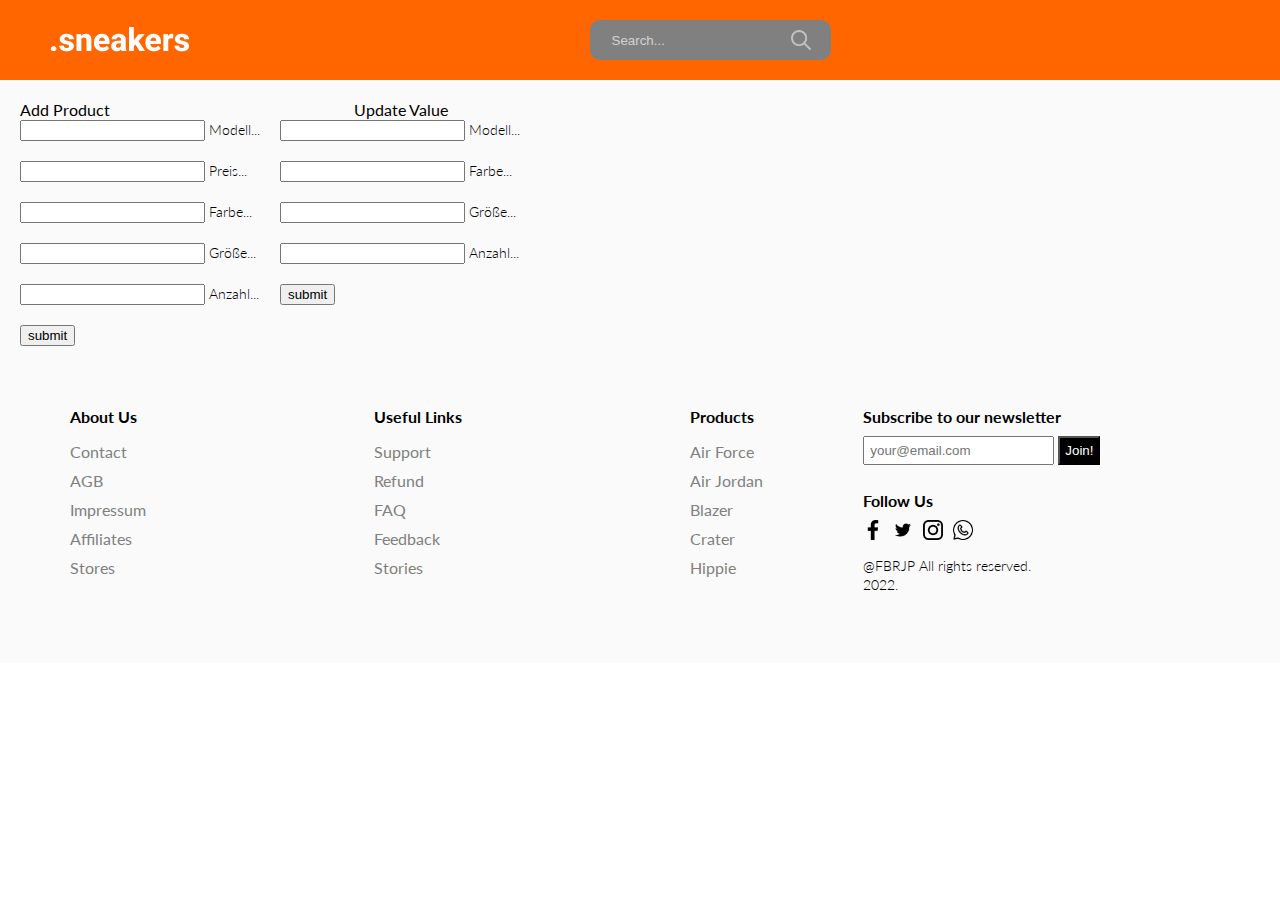
<file: addArtikel.html>
<!DOCTYPE html>
<html>
<head>
    <meta charset="UTF-8">
    <meta http-equiv="X-UA-Compatible" content="IE=edge">
    <meta name="viewport" content="width=device-width, initial-scale=1.0">
    <link
        href="https://fonts.googleapis.com/css2?family=Lato:ital,wght@0,100;0,300;0,400;0,700;0,900;1,100;1,300;1,400;1,700;1,900&display=swap"
        rel="stylesheet">
    <link rel="stylesheet" href="style.css">
    <!-- Material Design Lite -->
    <script src="https://code.getmdl.io/1.3.0/material.min.js"></script>
    <link rel="stylesheet" href="https://code.getmdl.io/1.3.0/material.indigo-pink.min.css">
    <!-- Material Design icon font -->
    <link rel="stylesheet" href="https://fonts.googleapis.com/icon?family=Material+Icons">

    <title>Webshop</title>
</head>
<body>
<nav id="nav" class ="navAdd">
<div class="navTop">
    <div class="navItem">
        <a href="index.html">
            <a href="index.html"> <img alt="" src="./img/sneakers.png"> </a>
         </a>
    </div>
    <div class="navItem">
        <div class="search">
            <input type="text" placeholder="Search..." class="searchInput">
            <img src="./img/search.png" width="20" height="20" alt="" class="searchIcon">
        </div>
    </div>
    <div class="navItem">
    </div>
</div>
</nav>

<div class="formBody">
    <div class="ueschrift">
        <span>Add Product</span>
        <span>Update Value</span>
    </div>
    <div style="display:flex">
        <form action="insertDB.php" method="post"  style="justify-content:space-between">
            <div class="mdl-textfield mdl-js-textfield">
                <input class="mdl-textfield__input" type="text" id="fname" name="fname">
                <label class="mdl-textfield__label" for="fname" >Modell...</label>
            </div><br>
            <div class="mdl-textfield mdl-js-textfield">
                <input class="mdl-textfield__input" type="text" id="fpreis" name="fpreis">
                <label class="mdl-textfield__label" for="fpreis">Preis...</label>
            </div><br>
            <div class="mdl-textfield mdl-js-textfield">
                <input class="mdl-textfield__input" type="text" id="ffarbe" name="ffarbe">
                <label class="mdl-textfield__label" for="ffarbe">Farbe...</label>
            </div><br>
            <div class="mdl-textfield mdl-js-textfield">
                <input class="mdl-textfield__input" type="text" id="fgroeße" name="fgroeße">
                <label class="mdl-textfield__label" for="fgroeße">Größe...</label>
            </div><br>
            <div class="mdl-textfield mdl-js-textfield">
                <input class="mdl-textfield__input" type="text" id="fanzahl" name="fanzahl">
                <label class="mdl-textfield__label" for="fanzahl">Anzahl...</label>
            </div><br>
            <div>
                <input type="submit" name="submit" value="submit">
            </div>
        </form>

    <div style="padding: 0px 20px">
        <form action="updateDB.php" method="post" >
            <div class="mdl-textfield mdl-js-textfield">
                <input class="mdl-textfield__input" type="text" id="fname" name="fname">
                <label class="mdl-textfield__label" for="fname" >Modell...</label>
            </div><br>
            <div class="mdl-textfield mdl-js-textfield">
                <input class="mdl-textfield__input" type="text" id="ffarbe" name="ffarbe">
                <label class="mdl-textfield__label" for="ffarbe">Farbe...</label>
            </div><br>
            <div class="mdl-textfield mdl-js-textfield">
                <input class="mdl-textfield__input" type="text" id="fgroeße" name="fgroeße">
                <label class="mdl-textfield__label" for="fgroeße">Größe...</label>
            </div><br>
            <div class="mdl-textfield mdl-js-textfield">
                <input class="mdl-textfield__input" type="text" id="fanzahl" name="fanzahl">
                <label class="mdl-textfield__label" for="fanzahl">Anzahl...</label>
            </div><br>
            <div>
                <input type="submit" name="submit" value="submit">
            </div>
        </form>
    </div>
</div>


<footer>
    <div class="footerLeft">
        <div class="footerMenu">
            <h1 class="fMenuTitle">About Us</h1>
            <ul class="fList">
                <li onclick="location.href='Kontakt.html';"class="fListItem">Contact</li>
                <li onclick="location.href='AGB.html';"class="fListItem">AGB</li>
                <li onclick="location.href='Impressum.html';"class="fListItem">Impressum</li>
                <li class="fListItem">Affiliates</li>
                <li class="fListItem">Stores</li>
            </ul>
        </div>
        <div class="footerMenu">
            <h1 class="fMenuTitle">Useful Links</h1>
            <ul class="fList">
                <li class="fListItem">Support</li>
                <li class="fListItem">Refund</li>
                <li class="fListItem">FAQ</li>
                <li class="fListItem">Feedback</li>
                <li class="fListItem">Stories</li>
            </ul>
        </div>
        <div class="footerMenu">
            <h1 class="fMenuTitle">Products</h1>
            <ul class="fList">
                <li class="fListItem">Air Force</li>
                <li class="fListItem">Air Jordan</li>
                <li class="fListItem">Blazer</li>
                <li class="fListItem">Crater</li>
                <li class="fListItem">Hippie</li>
            </ul>
        </div>
    </div>
    <div class="footerRight">
        <div class="footerRightMenu">
            <h1 class="fMenuTitle">Subscribe to our newsletter</h1>
            <div class="fMail">
                <input type="text" placeholder="your@email.com" class="fInput">
                <button class="fButton">Join!</button>
            </div>
        </div>
        <div class="footerRightMenu">
            <h1 class="fMenuTitle">Follow Us</h1>
            <div class="fIcons">
                <img src="./img/facebook.png" alt="" class="fIcon">
                <img src="./img/twitter.png" alt="" class="fIcon">
                <img src="./img/instagram.png" alt="" class="fIcon">
                <img src="./img/whatsapp.png" alt="" class="fIcon">
            </div>
        </div>
        <div class="footerRightMenu">
            <span class="copyright">@FBRJP All rights reserved. 2022.</span>
        </div>
    </div>
</footer>
<script src="./app.js"></script>

</body>

</html>
</file>
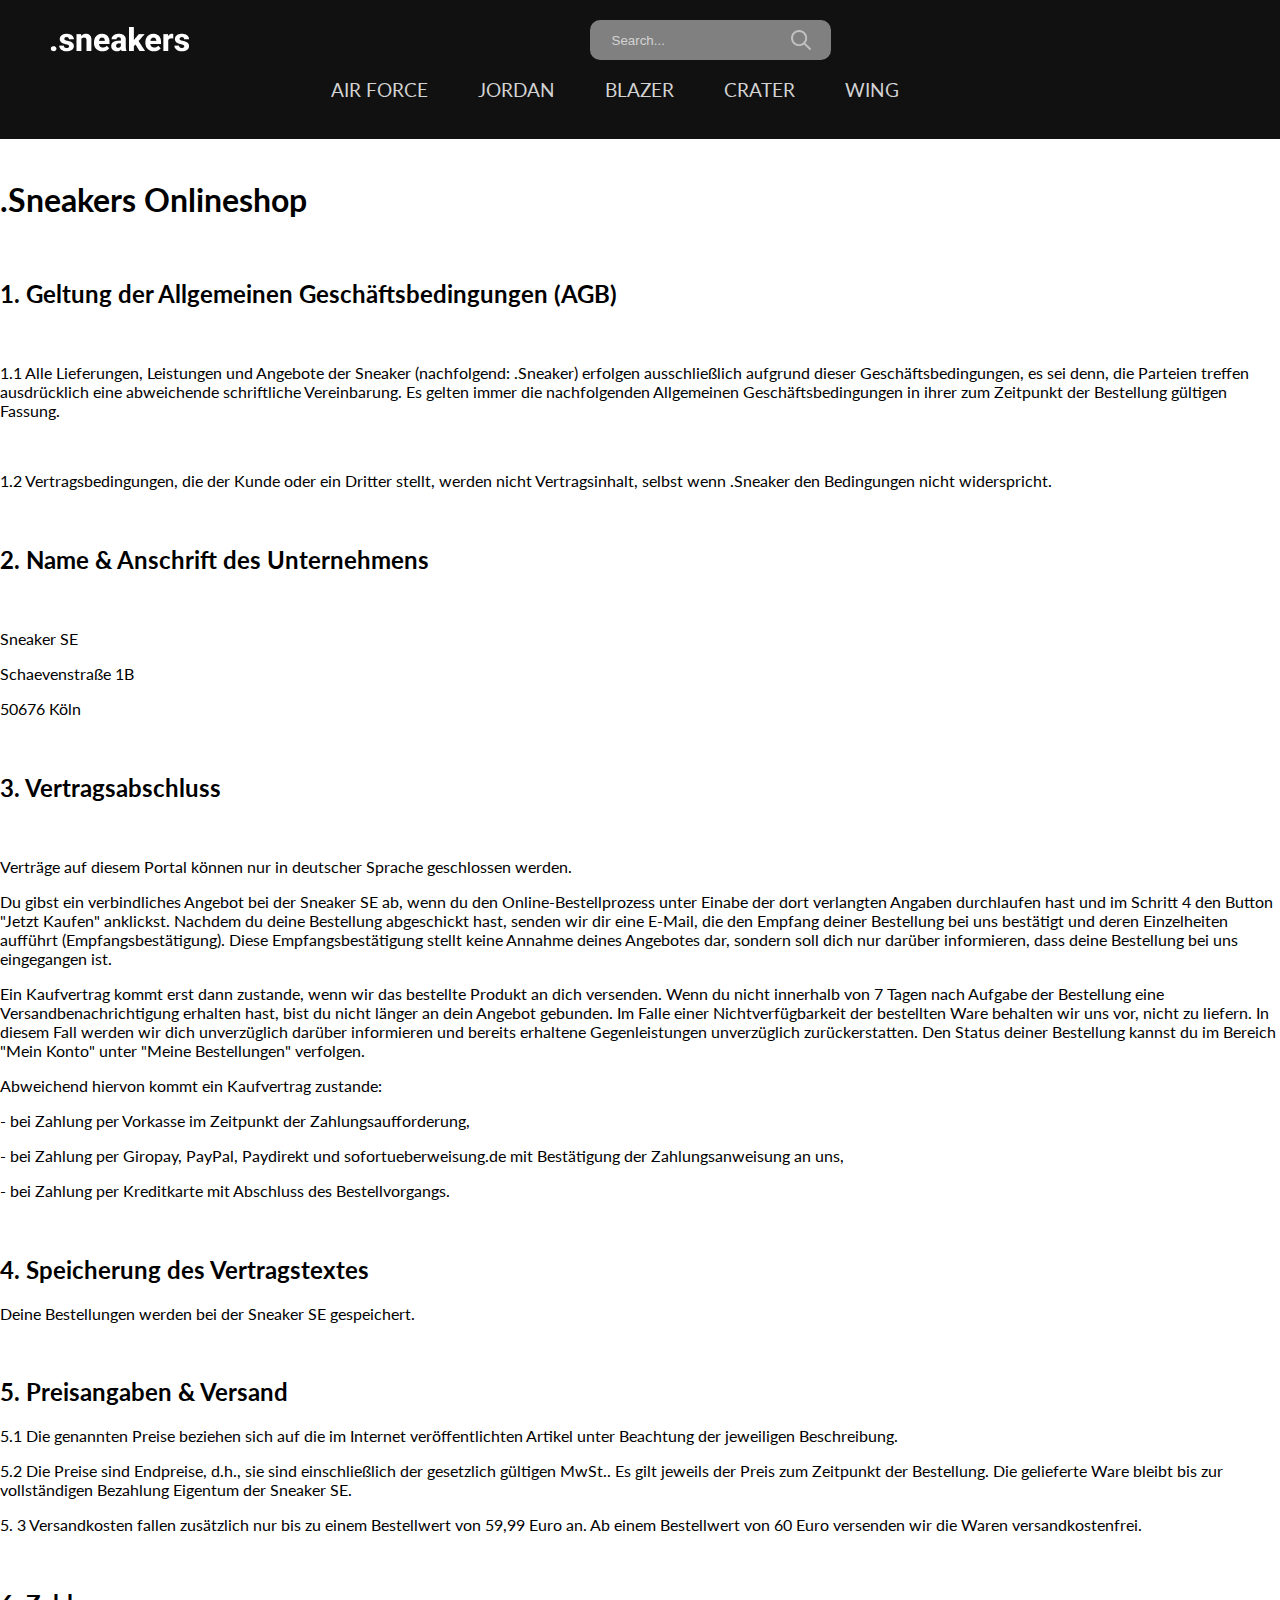
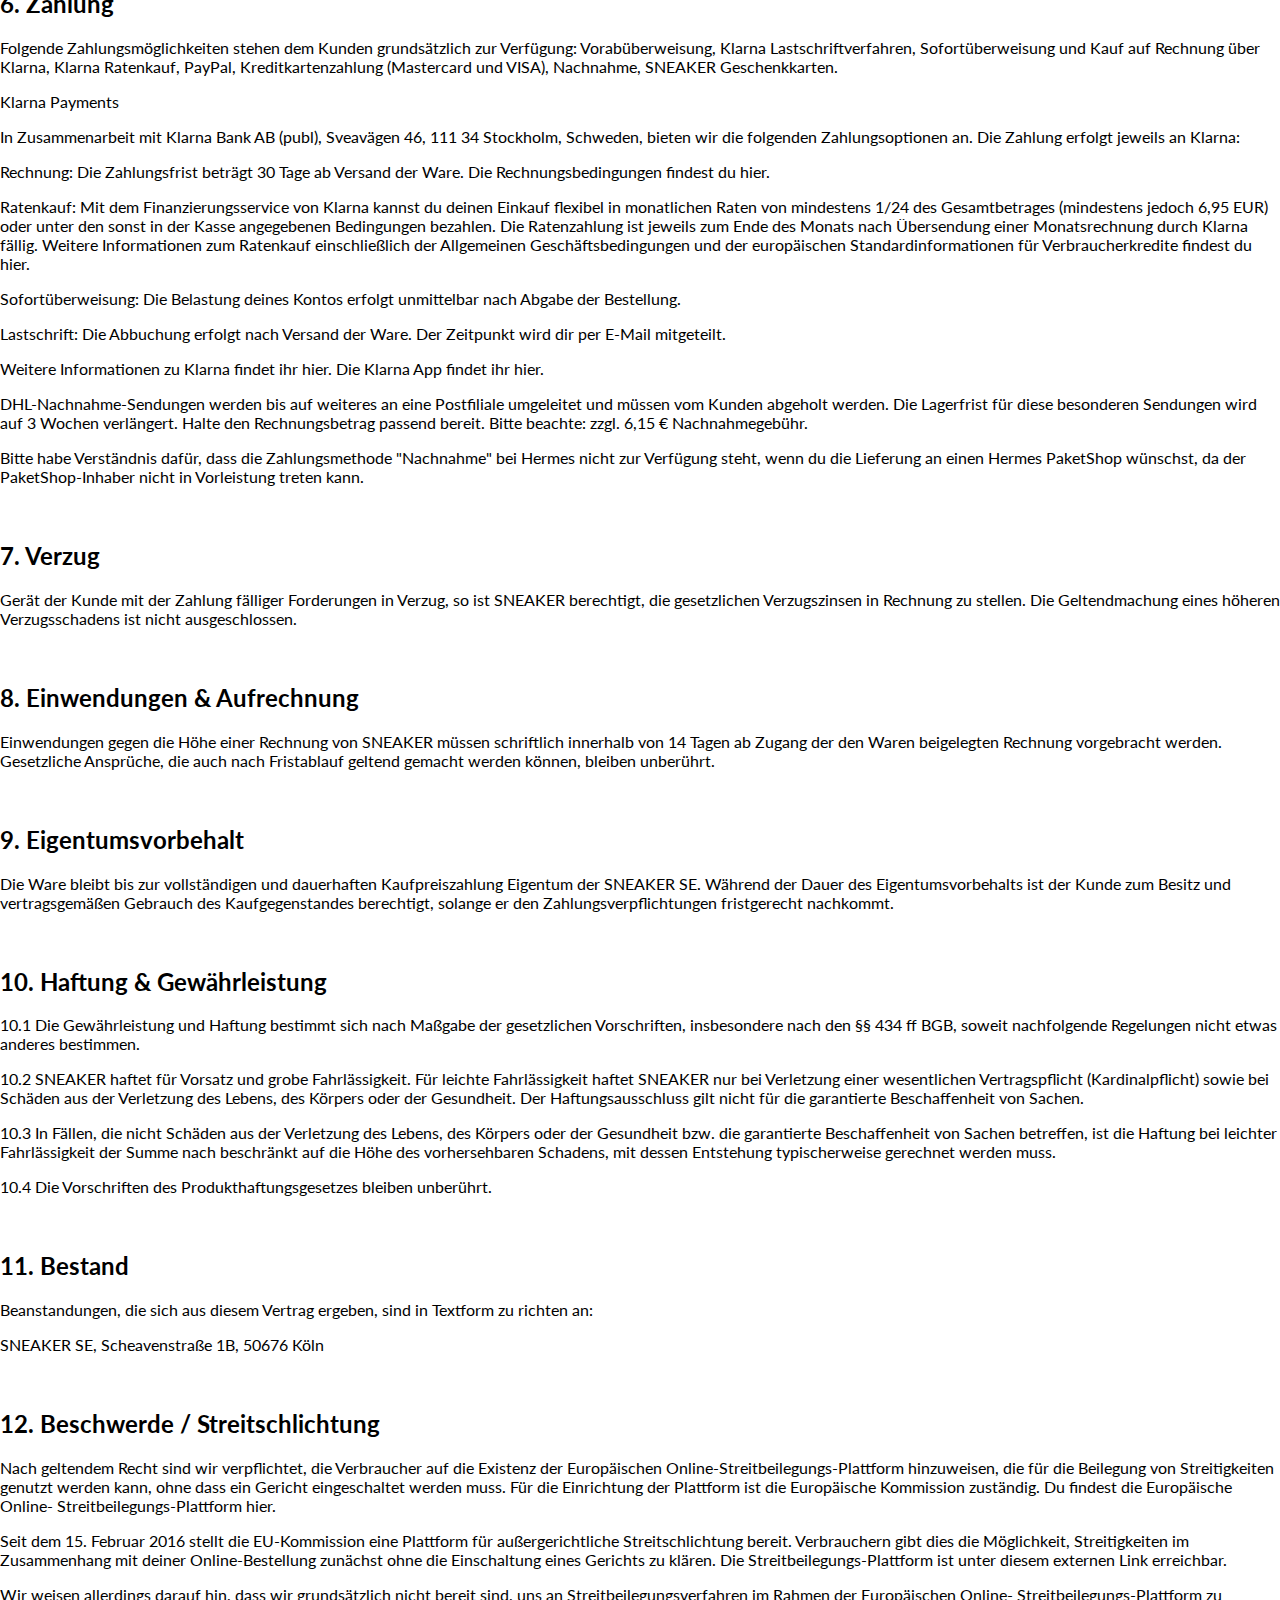
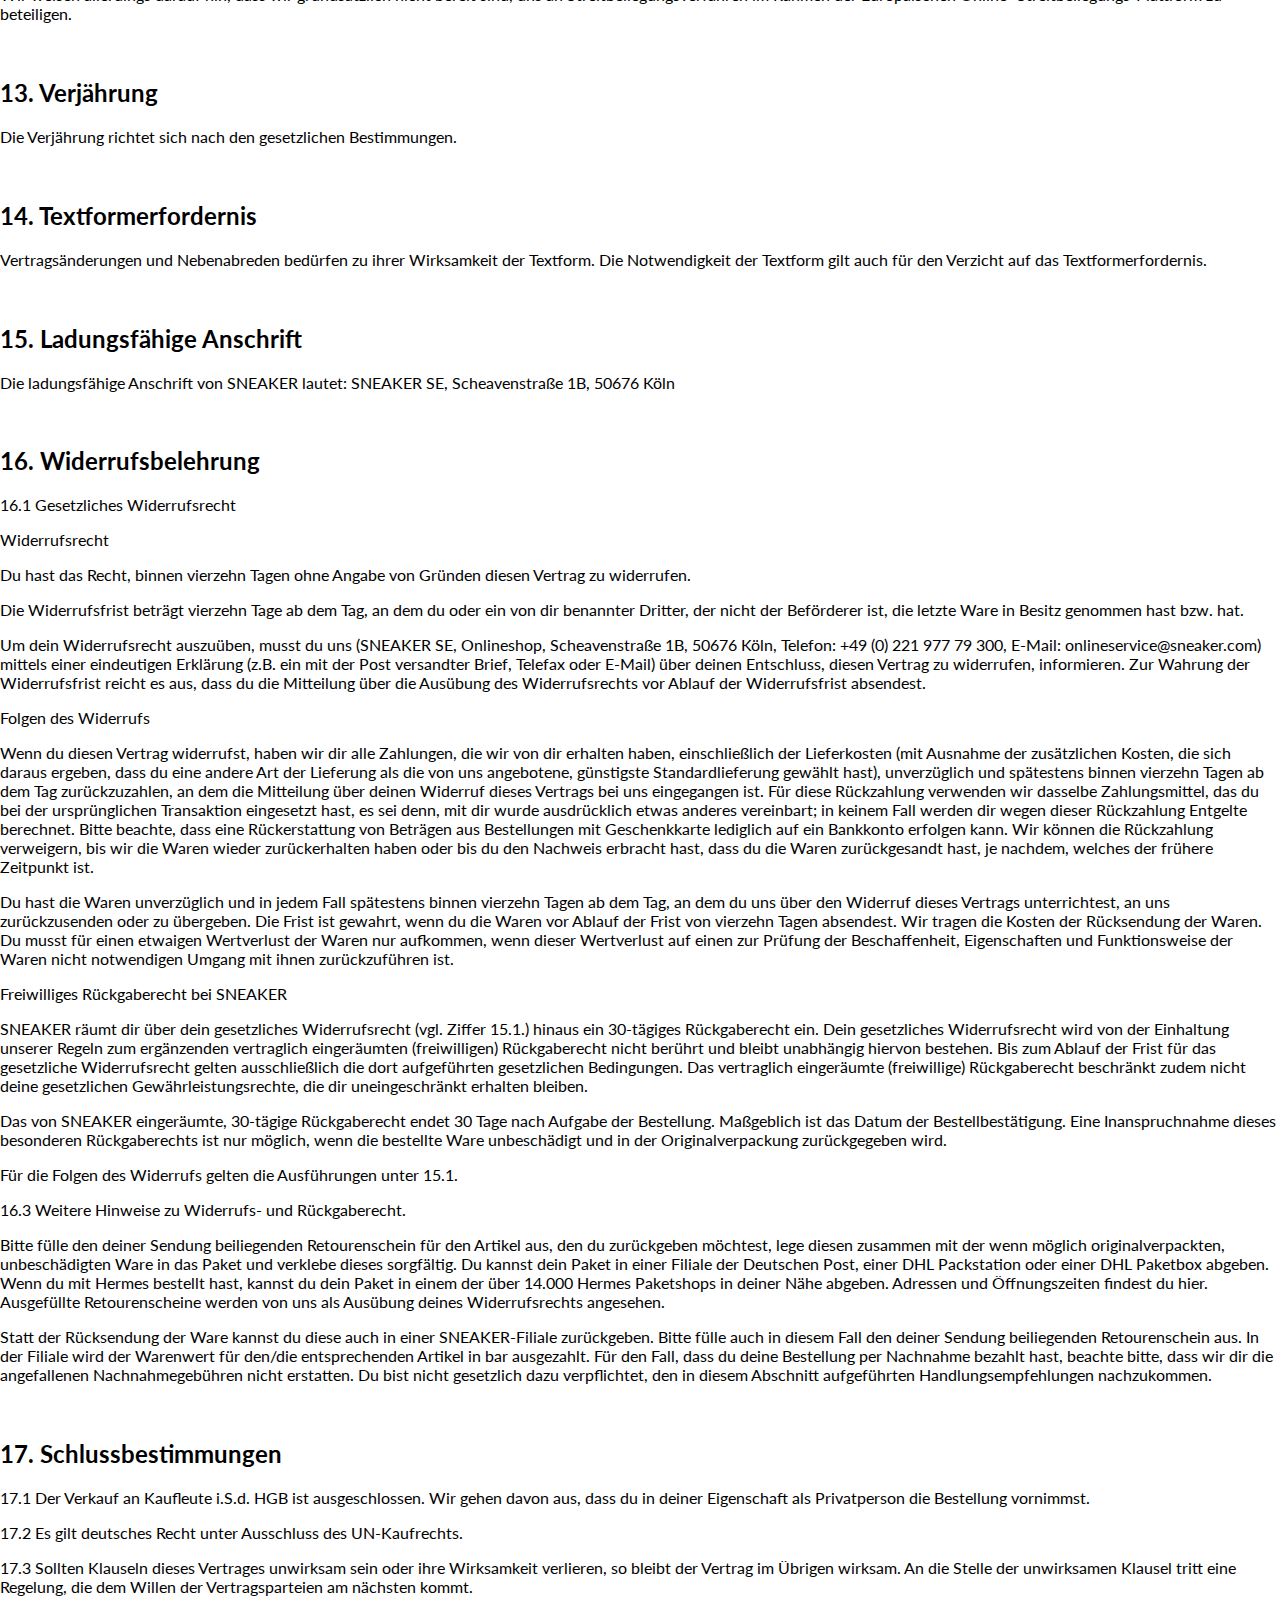
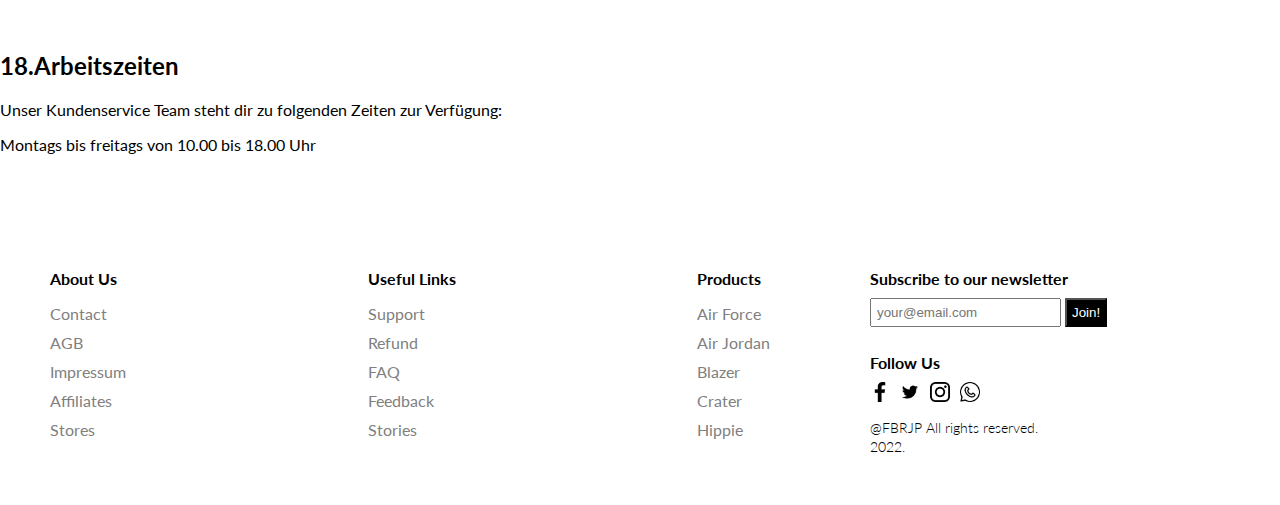
<file: AGB.html>
<!DOCTYPE html>
<html>
<head>
    <meta charset="UTF-8">
    <meta http-equiv="X-UA-Compatible" content="IE=edge">
    <meta name="viewport" content="width=device-width, initial-scale=1.0">
    <link
        href="https://fonts.googleapis.com/css2?family=Lato:ital,wght@0,100;0,300;0,400;0,700;0,900;1,100;1,300;1,400;1,700;1,900&display=swap"
        rel="stylesheet">
    <link rel="stylesheet" href="style.css">
    <title>Webshop</title>
</head>
<body>
<nav id="nav">
<div class="navTop">
    <div class="navItem">
        <a href="index.html"><img alt="" src="./img/sneakers.png"></a>
    </div>
    <div class="navItem">
        <div class="search">
            <input type="text" placeholder="Search..." class="searchInput">
            <img src="./img/search.png" width="20" height="20" alt="" class="searchIcon">
        </div>
    </div>
    <div class="navItem">
    </div>
</div>
<div class="navBottom">
    <h3 class="menuItem">AIR FORCE</h3>
    <h3 class="menuItem">JORDAN</h3>
    <h3 class="menuItem">BLAZER</h3>
    <h3 class="menuItem">CRATER</h3>
    <h3 class="menuItem">WING</h3>
</div>
</nav>
<br>
<h1>.Sneakers Onlineshop</h1>
<br>
<h2>1. Geltung der Allgemeinen Geschäftsbedingungen (AGB)</h2>
<br>
<p>1.1 Alle Lieferungen, Leistungen und Angebote der Sneaker (nachfolgend: .Sneaker) erfolgen ausschließlich aufgrund dieser Geschäftsbedingungen, es sei denn, die Parteien treffen ausdrücklich eine abweichende schriftliche Vereinbarung. Es gelten immer die nachfolgenden Allgemeinen Geschäftsbedingungen in ihrer zum Zeitpunkt der Bestellung gültigen Fassung.  </p>
<br>
<p>1.2 Vertragsbedingungen, die der Kunde oder ein Dritter stellt, werden nicht Vertragsinhalt, selbst wenn .Sneaker den Bedingungen nicht widerspricht.</p>
<br>
<h2>2. Name & Anschrift des Unternehmens</h2>
<br>
<p>Sneaker SE</p>
<p>Schaevenstraße 1B</p>
<p>50676 Köln</p>
<br>
<h2>3. Vertragsabschluss</h2>
<br>
<p>Verträge auf diesem Portal können nur in deutscher Sprache geschlossen werden.</p>
<p>Du gibst ein verbindliches Angebot bei der Sneaker SE ab, wenn du den Online-Bestellprozess unter Einabe der dort verlangten Angaben durchlaufen hast und im Schritt 4 den Button "Jetzt Kaufen" anklickst. Nachdem du deine Bestellung abgeschickt hast, senden wir dir eine E-Mail, die den Empfang deiner Bestellung bei uns bestätigt und deren Einzelheiten aufführt (Empfangsbestätigung). Diese Empfangsbestätigung stellt keine Annahme deines Angebotes dar, sondern soll dich nur darüber informieren, dass deine Bestellung bei uns eingegangen ist.</p>
<p>Ein Kaufvertrag kommt erst dann zustande, wenn wir das bestellte Produkt an dich versenden. Wenn du nicht innerhalb von 7 Tagen nach Aufgabe der Bestellung eine Versandbenachrichtigung erhalten hast, bist du nicht länger an dein Angebot gebunden. Im Falle einer Nichtverfügbarkeit der bestellten Ware behalten wir uns vor, nicht zu liefern. In diesem Fall werden wir dich unverzüglich darüber informieren und bereits erhaltene Gegenleistungen unverzüglich zurückerstatten. Den Status deiner Bestellung kannst du im Bereich "Mein Konto" unter "Meine Bestellungen" verfolgen.</p>
<p>Abweichend hiervon kommt ein Kaufvertrag zustande:<p>
<p>    -   bei Zahlung per Vorkasse im Zeitpunkt der Zahlungsaufforderung,<p>
<p>    -   bei Zahlung per Giropay, PayPal, Paydirekt und sofortueberweisung.de mit Bestätigung der Zahlungsanweisung an uns, <p>
<p>    -   bei Zahlung per Kreditkarte mit Abschluss des Bestellvorgangs.  </p>
<br>
<h2>4. Speicherung des Vertragstextes</h2>
<p>Deine Bestellungen werden bei der Sneaker SE gespeichert.</p>
<br>
<h2>5. Preisangaben & Versand</h2>
<p>5.1 Die genannten Preise beziehen sich auf die im Internet veröffentlichten Artikel unter Beachtung der jeweiligen Beschreibung.</p>
<p>5.2 Die Preise sind Endpreise, d.h., sie sind einschließlich der gesetzlich gültigen MwSt.. Es gilt jeweils der Preis zum Zeitpunkt der Bestellung. Die gelieferte Ware bleibt bis zur vollständigen Bezahlung Eigentum der Sneaker SE.</p>
<p>5. 3 Versandkosten fallen zusätzlich nur bis zu einem Bestellwert von 59,99 Euro an. Ab einem Bestellwert von 60 Euro versenden wir die Waren versandkostenfrei.</p>
<br>
<h2>6. Zahlung</h2>
<p>Folgende Zahlungsmöglichkeiten stehen dem Kunden grundsätzlich zur Verfügung: Vorabüberweisung, Klarna Lastschriftverfahren, Sofortüberweisung und Kauf auf Rechnung über Klarna, Klarna Ratenkauf, PayPal, Kreditkartenzahlung (Mastercard und VISA), Nachnahme, SNEAKER Geschenkkarten.</p>
<p>Klarna Payments<p>

<p>    In Zusammenarbeit mit Klarna Bank AB (publ), Sveavägen 46, 111 34 Stockholm, Schweden, bieten wir die folgenden Zahlungsoptionen an. Die Zahlung erfolgt jeweils an Klarna:<p>

<p>    Rechnung: Die Zahlungsfrist beträgt 30 Tage ab Versand der Ware. Die Rechnungsbedingungen findest du hier.<p>

<p>    Ratenkauf: Mit dem Finanzierungsservice von Klarna kannst du deinen Einkauf flexibel in monatlichen Raten von mindestens 1/24 des Gesamtbetrages (mindestens jedoch 6,95 EUR) oder unter den sonst in der Kasse angegebenen Bedingungen bezahlen. Die Ratenzahlung ist jeweils zum Ende des Monats nach Übersendung einer Monatsrechnung durch Klarna fällig. Weitere Informationen zum Ratenkauf einschließlich der Allgemeinen Geschäftsbedingungen und der europäischen Standardinformationen für Verbraucherkredite findest du hier.<p>

<p>    Sofortüberweisung: Die Belastung deines Kontos erfolgt unmittelbar nach Abgabe der Bestellung.<p>

<p>    Lastschrift: Die Abbuchung erfolgt nach Versand der Ware. Der Zeitpunkt wird dir per E-Mail mitgeteilt.<p>

<p>    Weitere Informationen zu Klarna findet ihr hier. Die Klarna App findet ihr hier.<p>


<p>    DHL-Nachnahme-Sendungen werden bis auf weiteres an eine Postfiliale umgeleitet und müssen vom Kunden abgeholt werden. Die Lagerfrist für diese besonderen Sendungen wird auf 3 Wochen verlängert. Halte den Rechnungsbetrag passend bereit. Bitte beachte: zzgl. 6,15 € Nachnahmegebühr.<p>

<p>    Bitte habe Verständnis dafür, dass die Zahlungsmethode "Nachnahme" bei Hermes nicht zur Verfügung steht, wenn du die Lieferung an einen Hermes PaketShop wünschst, da der PaketShop-Inhaber nicht in Vorleistung treten kann.</p>
<br>
<h2>7. Verzug</h2>
<p>Gerät der Kunde mit der Zahlung fälliger Forderungen in Verzug, so ist SNEAKER berechtigt, die gesetzlichen Verzugszinsen in Rechnung zu stellen. Die Geltendmachung eines höheren Verzugsschadens ist nicht ausgeschlossen.</p>
<br>
<h2>8. Einwendungen & Aufrechnung</h2>
<p>Einwendungen gegen die Höhe einer Rechnung von SNEAKER müssen schriftlich innerhalb von 14 Tagen ab Zugang der den Waren beigelegten Rechnung vorgebracht werden. Gesetzliche Ansprüche, die auch nach Fristablauf geltend gemacht werden können, bleiben unberührt.</p>
<br>
<h2>9. Eigentumsvorbehalt</h2>
<p>Die Ware bleibt bis zur vollständigen und dauerhaften Kaufpreiszahlung Eigentum der SNEAKER SE. Während der Dauer des Eigentumsvorbehalts ist der Kunde zum Besitz und vertragsgemäßen Gebrauch des Kaufgegenstandes berechtigt, solange er den Zahlungsverpflichtungen fristgerecht nachkommt.</p>
<br>
<h2>10. Haftung & Gewährleistung</h2>
<p>10.1 Die Gewährleistung und Haftung bestimmt sich nach Maßgabe der gesetzlichen Vorschriften, insbesondere nach den §§ 434 ff BGB, soweit nachfolgende Regelungen nicht etwas anderes bestimmen.</p>

<p>10.2 SNEAKER haftet für Vorsatz und grobe Fahrlässigkeit. Für leichte Fahrlässigkeit haftet SNEAKER nur bei Verletzung einer wesentlichen Vertragspflicht (Kardinalpflicht) sowie bei Schäden aus der Verletzung des Lebens, des Körpers oder der Gesundheit. Der Haftungsausschluss gilt nicht für die garantierte Beschaffenheit von Sachen.<p>


<p>10.3 In Fällen, die nicht Schäden aus der Verletzung des Lebens, des Körpers oder der Gesundheit bzw. die garantierte Beschaffenheit von Sachen betreffen, ist die Haftung bei leichter Fahrlässigkeit der Summe nach beschränkt auf die Höhe des vorhersehbaren Schadens, mit dessen Entstehung typischerweise gerechnet werden muss.<p>


<p>10.4 Die Vorschriften des Produkthaftungsgesetzes bleiben unberührt.<p>
<br>
<h2>11. Bestand</h2>
<p>Beanstandungen, die sich aus diesem Vertrag ergeben, sind in Textform zu richten an:<p>

<p>    SNEAKER SE, Scheavenstraße 1B, 50676 Köln</p>
<br>
<h2>12. Beschwerde / Streitschlichtung</h2>
<p>Nach geltendem Recht sind wir verpflichtet, die Verbraucher auf die Existenz der Europäischen Online-Streitbeilegungs-Plattform hinzuweisen, die für die Beilegung von Streitigkeiten genutzt werden kann, ohne dass ein Gericht eingeschaltet werden muss. Für die Einrichtung der Plattform ist die Europäische Kommission zuständig. Du findest die Europäische Online- Streitbeilegungs-Plattform hier.<p>

<p>    Seit dem 15. Februar 2016 stellt die EU-Kommission eine Plattform für außergerichtliche Streitschlichtung bereit. Verbrauchern gibt dies die Möglichkeit, Streitigkeiten im Zusammenhang mit deiner Online-Bestellung zunächst ohne die Einschaltung eines Gerichts zu klären. Die Streitbeilegungs-Plattform ist unter diesem externen Link erreichbar.<p>

<p>    Wir weisen allerdings darauf hin, dass wir grundsätzlich nicht bereit sind, uns an Streitbeilegungsverfahren im Rahmen der Europäischen Online- Streitbeilegungs-Plattform zu beteiligen.</p>
<br>
<h2>13. Verjährung</h2>
<p>Die Verjährung richtet sich nach den gesetzlichen Bestimmungen.</p>
<br>
<h2>14. Textformerfordernis</h2>
<p>Vertragsänderungen und Nebenabreden bedürfen zu ihrer Wirksamkeit der Textform. Die Notwendigkeit der Textform gilt auch für den Verzicht auf das Textformerfordernis.</p>
<br>
<h2>15. Ladungsfähige Anschrift</h2>
<p>Die ladungsfähige Anschrift von SNEAKER lautet: SNEAKER SE, Scheavenstraße 1B, 50676 Köln</p>
<br>
<h2>16. Widerrufsbelehrung</h2>
<p>16.1 Gesetzliches Widerrufsrecht

<p>    Widerrufsrecht

<p>    Du hast das Recht, binnen vierzehn Tagen ohne Angabe von Gründen diesen Vertrag zu widerrufen.

<p>    Die Widerrufsfrist beträgt vierzehn Tage ab dem Tag, an dem du oder ein von dir benannter Dritter, der nicht der Beförderer ist, die letzte Ware in Besitz genommen hast bzw. hat.

<p>    Um dein Widerrufsrecht auszuüben, musst du uns (SNEAKER SE, Onlineshop, Scheavenstraße 1B, 50676 Köln, Telefon: +49 (0) 221 977 79 300, E-Mail: onlineservice@sneaker.com) mittels einer eindeutigen Erklärung (z.B. ein mit der Post versandter Brief, Telefax oder E-Mail) über deinen Entschluss, diesen Vertrag zu widerrufen, informieren. Zur Wahrung der Widerrufsfrist reicht es aus, dass du die Mitteilung über die Ausübung des Widerrufsrechts vor Ablauf der Widerrufsfrist absendest.<p>

<p>    Folgen des Widerrufs<p>

<p>    Wenn du diesen Vertrag widerrufst, haben wir dir alle Zahlungen, die wir von dir erhalten haben, einschließlich der Lieferkosten (mit Ausnahme der zusätzlichen Kosten, die sich daraus ergeben, dass du eine andere Art der Lieferung als die von uns angebotene, günstigste Standardlieferung gewählt hast), unverzüglich und spätestens binnen vierzehn Tagen ab dem Tag zurückzuzahlen, an dem die Mitteilung über deinen Widerruf dieses Vertrags bei uns eingegangen ist. Für diese Rückzahlung verwenden wir dasselbe Zahlungsmittel, das du bei der ursprünglichen Transaktion eingesetzt hast, es sei denn, mit dir wurde ausdrücklich etwas anderes vereinbart; in keinem Fall werden dir wegen dieser Rückzahlung Entgelte berechnet. Bitte beachte, dass eine Rückerstattung von Beträgen aus Bestellungen mit Geschenkkarte lediglich auf ein Bankkonto erfolgen kann. Wir können die Rückzahlung verweigern, bis wir die Waren wieder zurückerhalten haben oder bis du den Nachweis erbracht hast, dass du die Waren zurückgesandt hast, je nachdem, welches der frühere Zeitpunkt ist.<p>

<p>    Du hast die Waren unverzüglich und in jedem Fall spätestens binnen vierzehn Tagen ab dem Tag, an dem du uns über den Widerruf dieses Vertrags unterrichtest, an uns zurückzusenden oder zu übergeben. Die Frist ist gewahrt, wenn du die Waren vor Ablauf der Frist von vierzehn Tagen absendest. Wir tragen die Kosten der Rücksendung der Waren. Du musst für einen etwaigen Wertverlust der Waren nur aufkommen, wenn dieser Wertverlust auf einen zur Prüfung der Beschaffenheit, Eigenschaften und Funktionsweise der Waren nicht notwendigen Umgang mit ihnen zurückzuführen ist.<p>


<p>    Freiwilliges Rückgaberecht bei SNEAKER<p>

<p>    SNEAKER räumt dir über dein gesetzliches Widerrufsrecht (vgl. Ziffer 15.1.) hinaus ein 30-tägiges Rückgaberecht ein. Dein gesetzliches Widerrufsrecht wird von der Einhaltung unserer Regeln zum ergänzenden vertraglich eingeräumten (freiwilligen) Rückgaberecht nicht berührt und bleibt unabhängig hiervon bestehen. Bis zum Ablauf der Frist für das gesetzliche Widerrufsrecht gelten ausschließlich die dort aufgeführten gesetzlichen Bedingungen. Das vertraglich eingeräumte (freiwillige) Rückgaberecht beschränkt zudem nicht deine gesetzlichen Gewährleistungsrechte, die dir uneingeschränkt erhalten bleiben.<p>

<p>    Das von SNEAKER eingeräumte, 30-tägige Rückgaberecht endet 30 Tage nach Aufgabe der Bestellung. Maßgeblich ist das Datum der Bestellbestätigung. Eine Inanspruchnahme dieses besonderen Rückgaberechts ist nur möglich, wenn die bestellte Ware unbeschädigt und in der Originalverpackung zurückgegeben wird.<p>

<p>    Für die Folgen des Widerrufs gelten die Ausführungen unter 15.1.<p>


<p>16.3    Weitere Hinweise zu Widerrufs- und Rückgaberecht.<p>

<p>    Bitte fülle den deiner Sendung beiliegenden Retourenschein für den Artikel aus, den du zurückgeben möchtest, lege diesen zusammen mit der wenn möglich originalverpackten, unbeschädigten Ware in das Paket und verklebe dieses sorgfältig. Du kannst dein Paket in einer Filiale der Deutschen Post, einer DHL Packstation oder einer DHL Paketbox abgeben. Wenn du mit Hermes bestellt hast, kannst du dein Paket in einem der über 14.000 Hermes Paketshops in deiner Nähe abgeben. Adressen und Öffnungszeiten findest du hier. Ausgefüllte Retourenscheine werden von uns als Ausübung deines Widerrufsrechts angesehen.<p>

<p>   Statt der Rücksendung der Ware kannst du diese auch in einer SNEAKER-Filiale zurückgeben. Bitte fülle auch in diesem Fall den deiner Sendung beiliegenden Retourenschein aus. In der Filiale wird der Warenwert für den/die entsprechenden Artikel in bar ausgezahlt. Für den Fall, dass du deine Bestellung per Nachnahme bezahlt hast, beachte bitte, dass wir dir die angefallenen Nachnahmegebühren nicht erstatten. Du bist nicht gesetzlich dazu verpflichtet, den in diesem Abschnitt aufgeführten Handlungsempfehlungen nachzukommen.</p>
<br>
<h2>17. Schlussbestimmungen</h2>
<p>17.1 Der Verkauf an Kaufleute i.S.d. HGB ist ausgeschlossen. Wir gehen davon aus, dass du in deiner Eigenschaft als Privatperson die Bestellung vornimmst.<p>


<p>17.2 Es gilt deutsches Recht unter Ausschluss des UN-Kaufrechts.<p>


<p>17.3 Sollten Klauseln dieses Vertrages unwirksam sein oder ihre Wirksamkeit verlieren, so bleibt der Vertrag im Übrigen wirksam. An die Stelle der unwirksamen Klausel tritt eine Regelung, die dem Willen der Vertragsparteien am nächsten kommt.</p>
<br>
<h2>18.Arbeitszeiten</h2>
<p>Unser Kundenservice Team steht dir zu folgenden Zeiten zur Verfügung:<p>

<p>Montags bis freitags von 10.00 bis 18.00 Uhr</p>
<br>
<br>
<footer>
    <div class="footerLeft">
        <div class="footerMenu">
            <h1 class="fMenuTitle">About Us</h1>
            <ul class="fList">
                <li onclick="location.href='Kontakt.html';"class="fListItem">Contact</li>
                <li onclick="location.href='AGB.html';"class="fListItem">AGB</li>
                <li onclick="location.href='Impressum.html';"class="fListItem">Impressum</li>
                <li class="fListItem">Affiliates</li>
                <li class="fListItem">Stores</li>
            </ul>
        </div>
        <div class="footerMenu">
            <h1 class="fMenuTitle">Useful Links</h1>
            <ul class="fList">
                <li class="fListItem">Support</li>
                <li class="fListItem">Refund</li>
                <li class="fListItem">FAQ</li>
                <li class="fListItem">Feedback</li>
                <li class="fListItem">Stories</li>
            </ul>
        </div>
        <div class="footerMenu">
            <h1 class="fMenuTitle">Products</h1>
            <ul class="fList">
                <li class="fListItem">Air Force</li>
                <li class="fListItem">Air Jordan</li>
                <li class="fListItem">Blazer</li>
                <li class="fListItem">Crater</li>
                <li class="fListItem">Hippie</li>
            </ul>
        </div>
    </div>
    <div class="footerRight">
        <div class="footerRightMenu">
            <h1 class="fMenuTitle">Subscribe to our newsletter</h1>
            <div class="fMail">
                <input type="text" placeholder="your@email.com" class="fInput">
                <button class="fButton">Join!</button>
            </div>
        </div>
        <div class="footerRightMenu">
            <h1 class="fMenuTitle">Follow Us</h1>
            <div class="fIcons">
                <img src="./img/facebook.png" alt="" class="fIcon">
                <img src="./img/twitter.png" alt="" class="fIcon">
                <img src="./img/instagram.png" alt="" class="fIcon">
                <img src="./img/whatsapp.png" alt="" class="fIcon">
            </div>
        </div>
        <div class="footerRightMenu">
            <span class="copyright">@FBRJP All rights reserved. 2022.</span>
        </div>
    </div>
</footer>
<script src="./app.js"></script>
</body>

</html>
</file>
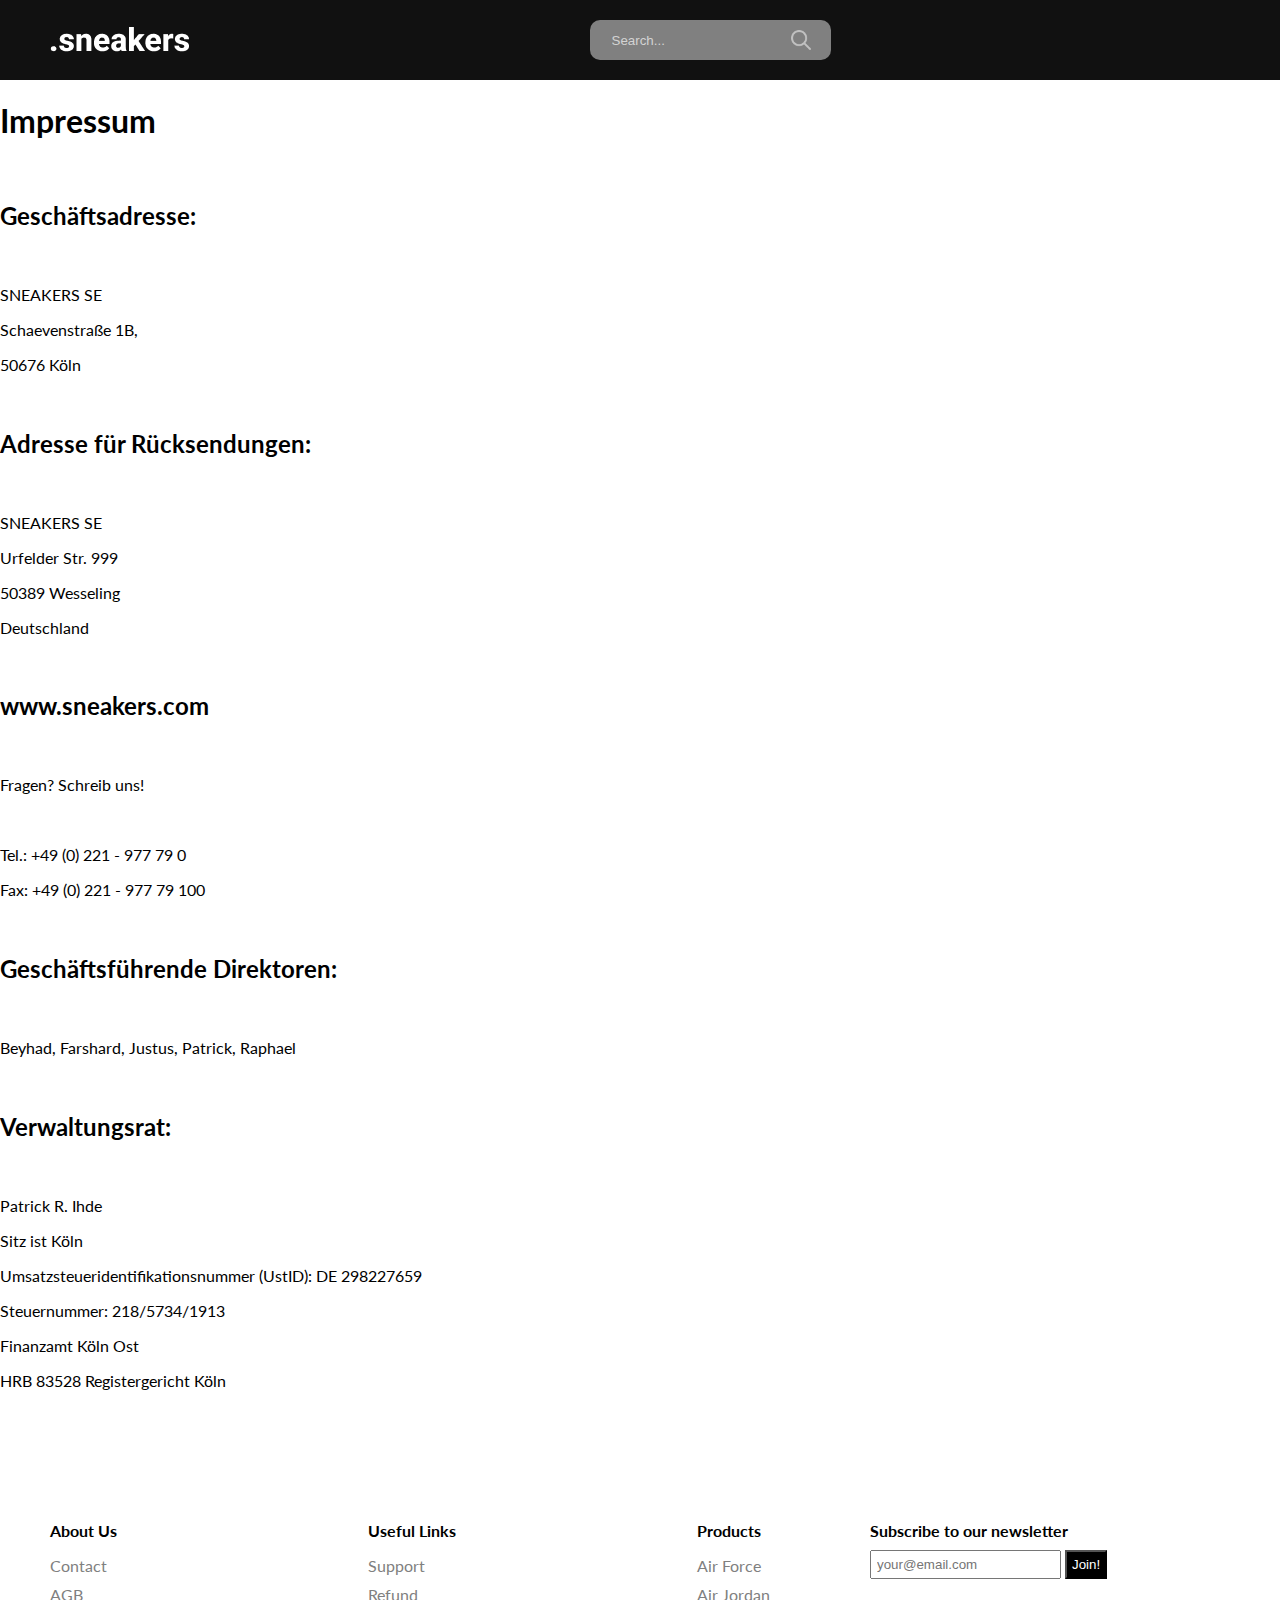
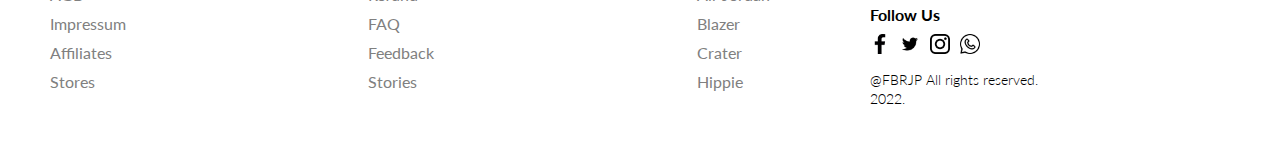
<file: Impressum.html>
<!DOCTYPE html>
<html>
<head>
    <meta charset="UTF-8">
    <meta http-equiv="X-UA-Compatible" content="IE=edge">
    <meta name="viewport" content="width=device-width, initial-scale=1.0">
    <link
        href="https://fonts.googleapis.com/css2?family=Lato:ital,wght@0,100;0,300;0,400;0,700;0,900;1,100;1,300;1,400;1,700;1,900&display=swap"
        rel="stylesheet">
    <link rel="stylesheet" href="style.css">
    <title>Webshop</title>
</head>
<body>
<nav id="nav">
<div class="navTop">
    <div class="navItem">
        <a href="index.html"><img alt="" src="./img/sneakers.png"></a>
    </div>
    <div class="navItem">
        <div class="search">
            <input type="text" placeholder="Search..." class="searchInput">
            <img src="./img/search.png" width="20" height="20" alt="" class="searchIcon">
        </div>
    </div>
    <div class="navItem">
    </div>
</div>
</nav>
<h1>Impressum</h1>
<br>
<h2>Geschäftsadresse:</h2>
<br>
<p>SNEAKERS SE<p>
<p>Schaevenstraße 1B,<p>
<p>50676 Köln<p>
<br>
<h2>Adresse für Rücksendungen:</h2>
<br>
<p>SNEAKERS SE<p>
<p>Urfelder Str. 999<p>
<p>50389 Wesseling<p>
<p>Deutschland<p>
<br>
<h2>www.sneakers.com</h2>
<br>
<p>Fragen? Schreib uns!<p>
<br>
<p>Tel.: +49 (0) 221 - 977 79 0<p>
<p>Fax: +49 (0) 221 - 977 79 100<p>
<br>
<h2>Geschäftsführende Direktoren:</h2>
<br>
<p>Beyhad, Farshard, Justus, Patrick, Raphael<p>
<br>
<h2>Verwaltungsrat:</h2>
<br>
<p>Patrick R. Ihde<p>
<p>Sitz ist Köln<p>
<p>Umsatzsteueridentifikationsnummer (UstID): DE 298227659<p>
<p>Steuernummer: 218/5734/1913<p>
<p>Finanzamt Köln Ost<p>
<p>HRB 83528 Registergericht Köln<p>
<br>
<br>
<footer>
    <div class="footerLeft">
        <div class="footerMenu">
            <h1 class="fMenuTitle">About Us</h1>
            <ul class="fList">
                <li onclick="location.href='Kontakt.html';"class="fListItem">Contact</li>
                <li onclick="location.href='AGB.html';"class="fListItem">AGB</li>
                <li onclick="location.href='Impressum.html';"class="fListItem">Impressum</li>
                <li class="fListItem">Affiliates</li>
                <li class="fListItem">Stores</li>
            </ul>
        </div>
        <div class="footerMenu">
            <h1 class="fMenuTitle">Useful Links</h1>
            <ul class="fList">
                <li class="fListItem">Support</li>
                <li class="fListItem">Refund</li>
                <li class="fListItem">FAQ</li>
                <li class="fListItem">Feedback</li>
                <li class="fListItem">Stories</li>
            </ul>
        </div>
        <div class="footerMenu">
            <h1 class="fMenuTitle">Products</h1>
            <ul class="fList">
                <li class="fListItem">Air Force</li>
                <li class="fListItem">Air Jordan</li>
                <li class="fListItem">Blazer</li>
                <li class="fListItem">Crater</li>
                <li class="fListItem">Hippie</li>
            </ul>
        </div>
    </div>
    <div class="footerRight">
        <div class="footerRightMenu">
            <h1 class="fMenuTitle">Subscribe to our newsletter</h1>
            <div class="fMail">
                <input type="text" placeholder="your@email.com" class="fInput">
                <button class="fButton">Join!</button>
            </div>
        </div>
        <div class="footerRightMenu">
            <h1 class="fMenuTitle">Follow Us</h1>
            <div class="fIcons">
                <img src="./img/facebook.png" alt="" class="fIcon">
                <img src="./img/twitter.png" alt="" class="fIcon">
                <img src="./img/instagram.png" alt="" class="fIcon">
                <img src="./img/whatsapp.png" alt="" class="fIcon">
            </div>
        </div>
        <div class="footerRightMenu">
            <span class="copyright">@FBRJP All rights reserved. 2022.</span>
        </div>
    </div>
</footer>
<script src="./app.js"></script>
</body>

</html>
</file>
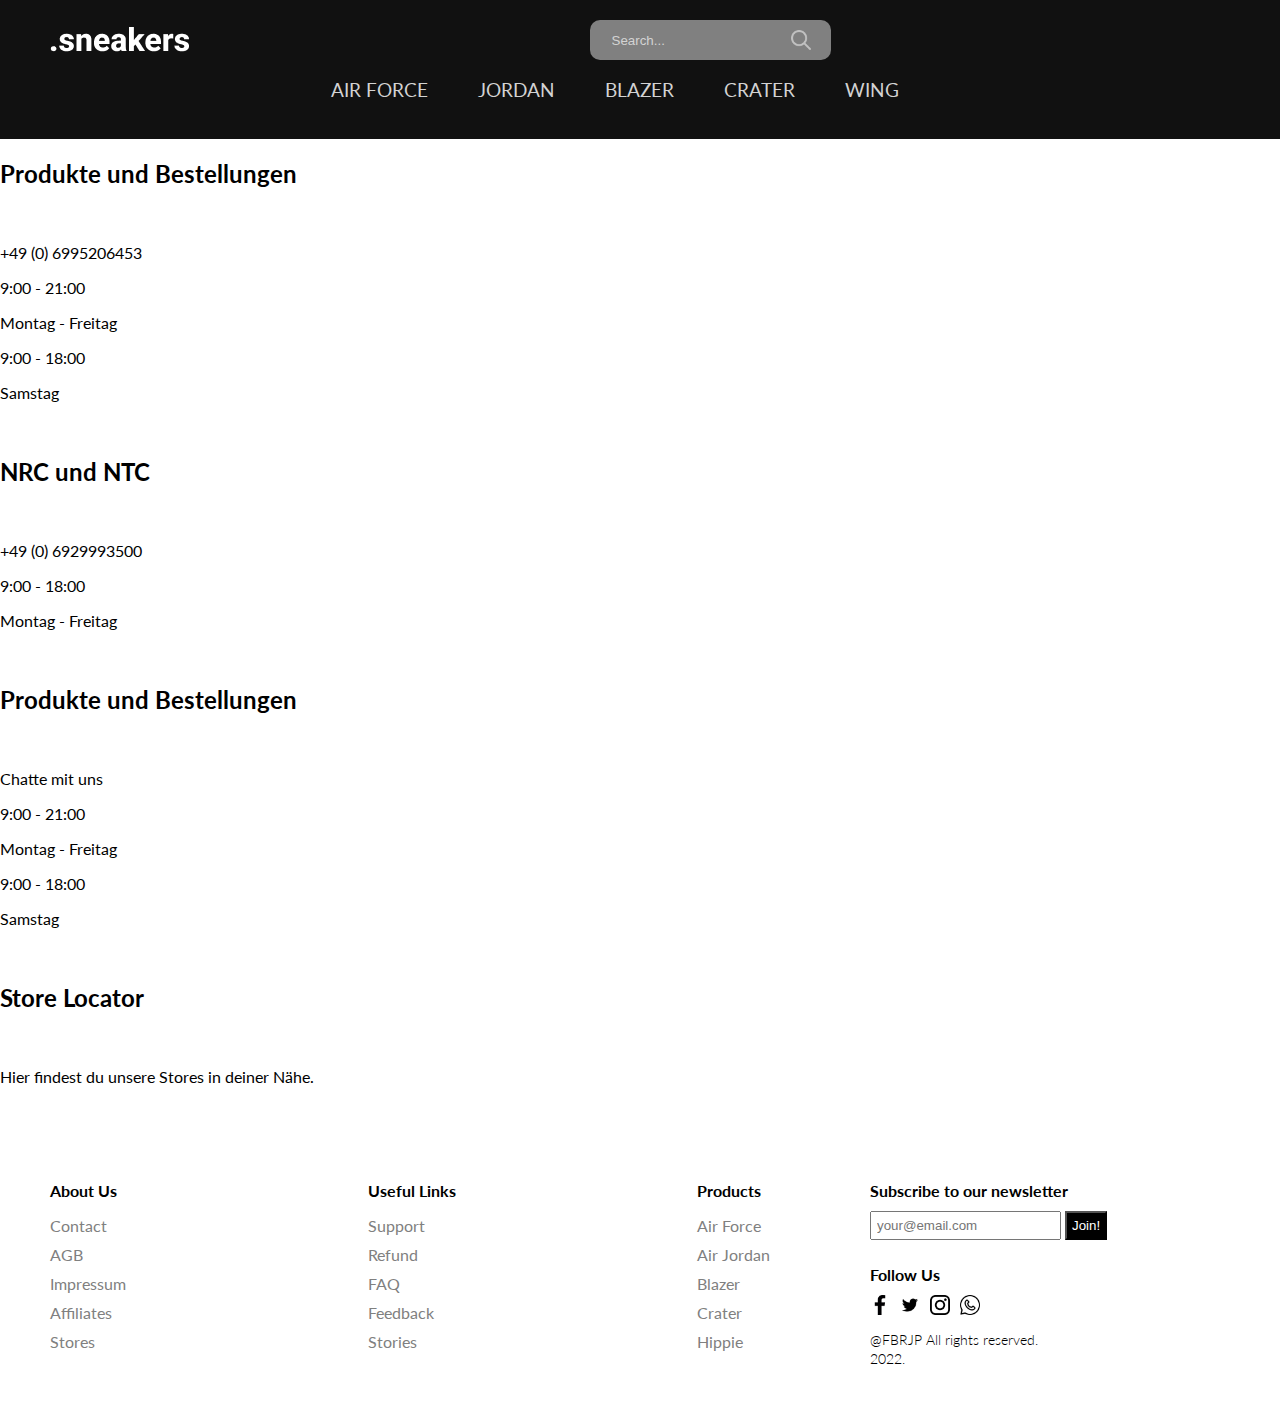
<file: Kontakt.html>
<!DOCTYPE html>
<html>
<head>
    <meta charset="UTF-8">
    <meta http-equiv="X-UA-Compatible" content="IE=edge">
    <meta name="viewport" content="width=device-width, initial-scale=1.0">
    <link
        href="https://fonts.googleapis.com/css2?family=Lato:ital,wght@0,100;0,300;0,400;0,700;0,900;1,100;1,300;1,400;1,700;1,900&display=swap"
        rel="stylesheet">
    <link rel="stylesheet" href="style.css">
    <title>Webshop</title>
</head>
<body>
<nav id="nav">
<div class="navTop">
    <div class="navItem">
        <a href="index.html"><img alt="" src="./img/sneakers.png"></a>
    </div>
    <div class="navItem">
        <div class="search">
            <input type="text" placeholder="Search..." class="searchInput">
            <img src="./img/search.png" width="20" height="20" alt="" class="searchIcon">
        </div>
    </div>
    <div class="navItem">
    </div>
</div>
<div class="navBottom">
    <h3 class="menuItem">AIR FORCE</h3>
    <h3 class="menuItem">JORDAN</h3>
    <h3 class="menuItem">BLAZER</h3>
    <h3 class="menuItem">CRATER</h3>
    <h3 class="menuItem">WING</h3>
</div>
</nav>
<h2>Produkte und Bestellungen</h2>
<br>
<p>+49 (0) 6995206453<p>
<p>9:00 - 21:00<p>
<p>Montag - Freitag<p>
<p>9:00 - 18:00<p>
<p>Samstag</p>
<br>
<h2>NRC und NTC</h2>
<br>
<p>+49 (0) 6929993500
<p>9:00 - 18:00<p>
<p>Montag - Freitag</p>
<br>
<h2>Produkte und Bestellungen</h2>
<br>
<p>Chatte mit uns<p>
<p>9:00 - 21:00<p>
<p>Montag - Freitag
<p>9:00 - 18:00
<p>Samstag</p>
<br>
<h2>Store Locator</h2>
<br>
<p>Hier findest du unsere Stores in deiner Nähe.</p>
<br>
<footer>
    <div class="footerLeft">
        <div class="footerMenu">
            <h1 class="fMenuTitle">About Us</h1>
            <ul class="fList">
                <li onclick="location.href='Kontakt.html';"class="fListItem">Contact</li>
                <li onclick="location.href='AGB.html';"class="fListItem">AGB</li>
                <li onclick="location.href='Impressum.html';"class="fListItem">Impressum</li>
                <li class="fListItem">Affiliates</li>
                <li class="fListItem">Stores</li>
            </ul>
        </div>
        <div class="footerMenu">
            <h1 class="fMenuTitle">Useful Links</h1>
            <ul class="fList">
                <li class="fListItem">Support</li>
                <li class="fListItem">Refund</li>
                <li class="fListItem">FAQ</li>
                <li class="fListItem">Feedback</li>
                <li class="fListItem">Stories</li>
            </ul>
        </div>
        <div class="footerMenu">
            <h1 class="fMenuTitle">Products</h1>
            <ul class="fList">
                <li class="fListItem">Air Force</li>
                <li class="fListItem">Air Jordan</li>
                <li class="fListItem">Blazer</li>
                <li class="fListItem">Crater</li>
                <li class="fListItem">Hippie</li>
            </ul>
        </div>
    </div>
    <div class="footerRight">
        <div class="footerRightMenu">
            <h1 class="fMenuTitle">Subscribe to our newsletter</h1>
            <div class="fMail">
                <input type="text" placeholder="your@email.com" class="fInput">
                <button class="fButton">Join!</button>
            </div>
        </div>
        <div class="footerRightMenu">
            <h1 class="fMenuTitle">Follow Us</h1>
            <div class="fIcons">
                <img src="./img/facebook.png" alt="" class="fIcon">
                <img src="./img/twitter.png" alt="" class="fIcon">
                <img src="./img/instagram.png" alt="" class="fIcon">
                <img src="./img/whatsapp.png" alt="" class="fIcon">
            </div>
        </div>
        <div class="footerRightMenu">
            <span class="copyright">@FBRJP All rights reserved. 2022.</span>
        </div>
    </div>
</footer>
<script src="./app.js"></script>
</body>

</html>
</file>
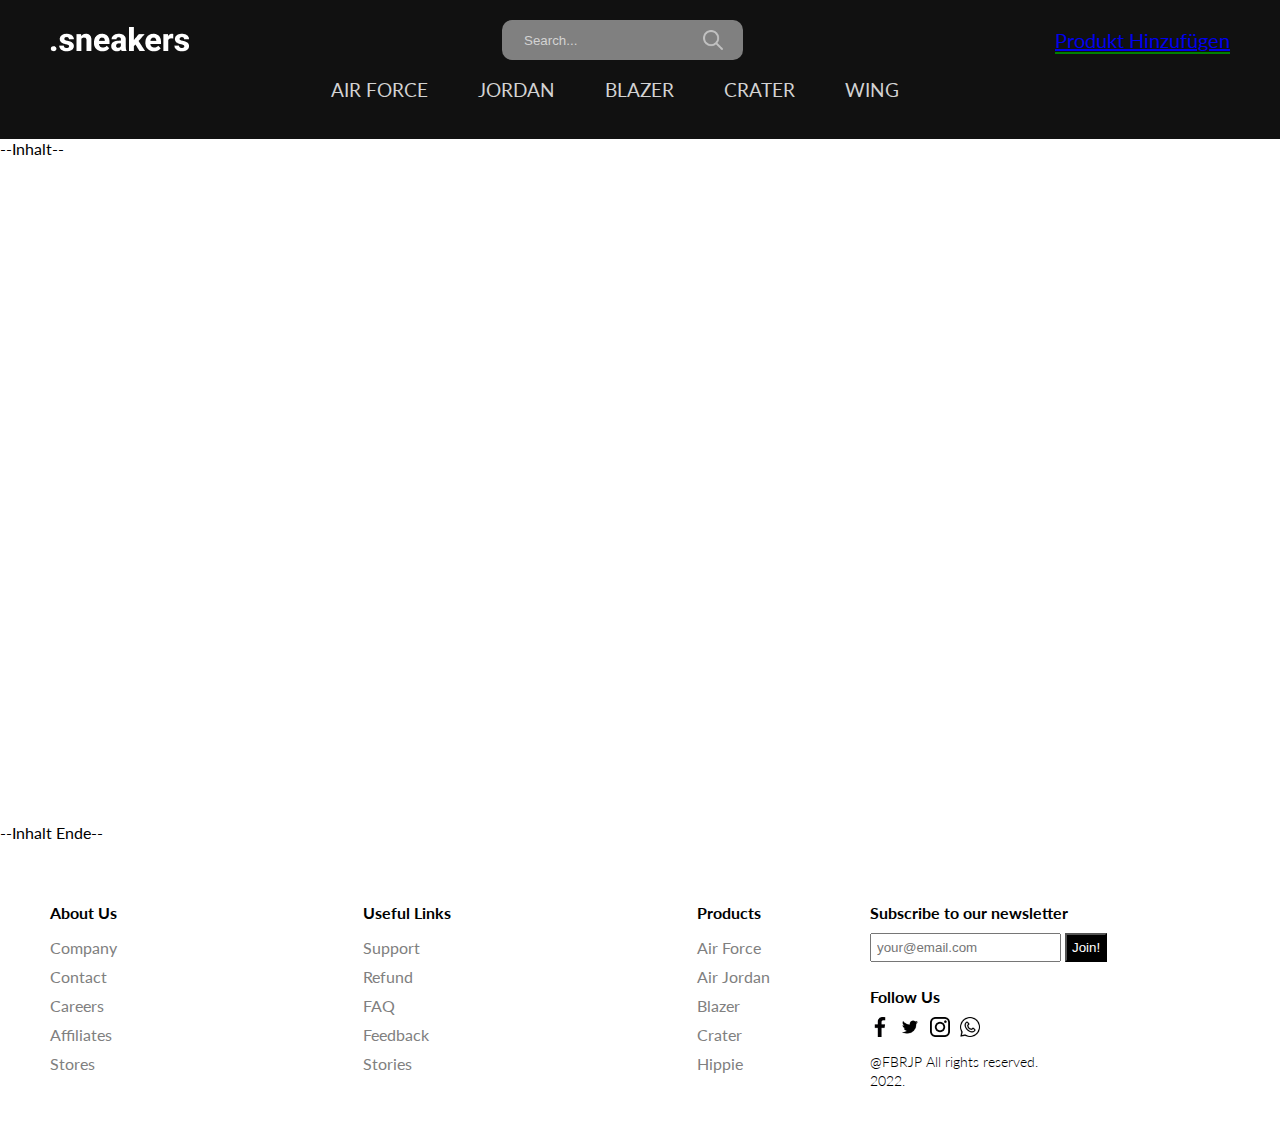
<file: Leere-Seite.html>
<!DOCTYPE html>
<html>
<head>
    <meta charset="UTF-8">
    <meta http-equiv="X-UA-Compatible" content="IE=edge">
    <meta name="viewport" content="width=device-width, initial-scale=1.0">
    <link
        href="https://fonts.googleapis.com/css2?family=Lato:ital,wght@0,100;0,300;0,400;0,700;0,900;1,100;1,300;1,400;1,700;1,900&display=swap"
        rel="stylesheet">
    <link rel="stylesheet" href="style.css">
    <title>Webshop</title>
</head>
<body>
<nav id="nav">
<div class="navTop">
    <div class="navItem">
        <a href="index.html"><img alt="" src="./img/sneakers.png"></a>
    </div>
    <div class="navItem">
        <div class="search">
            <input type="text" placeholder="Search..." class="searchInput">
            <img src="./img/search.png" width="20" height="20" alt="" class="searchIcon">
        </div>
    </div>
    <div class="navItem">
        <a class="Option" href="addArtikel.html">Produkt Hinzufügen</a>
    </div>
</div>
<div class="navBottom">
    <h3 class="menuItem">AIR FORCE</h3>
    <h3 class="menuItem">JORDAN</h3>
    <h3 class="menuItem">BLAZER</h3>
    <h3 class="menuItem">CRATER</h3>
    <h3 class="menuItem">WING</h3>
</div>
</nav>
--Inhalt--
<br>
<br>
<br>
<br>
<br>
<br>
<br>
<br>
<br>
<br>
<br>
<br>
<br>
<br>
<br>
<br>
<br>
<br>
<br>
<br>
<br>
<br>
<br>
<br>
<br>
<br>
<br>
<br>
<br>
<br>
<br>
<br>
<br>
<br>
<br>
<br>
--Inhalt Ende--
<footer>
    <div class="footerLeft">
        <div class="footerMenu">
            <h1 class="fMenuTitle">About Us</h1>
            <ul class="fList">
                <li class="fListItem">Company</li>
                <li class="fListItem">Contact</li>
                <li class="fListItem">Careers</li>
                <li class="fListItem">Affiliates</li>
                <li class="fListItem">Stores</li>
            </ul>
        </div>
        <div class="footerMenu">
            <h1 class="fMenuTitle">Useful Links</h1>
            <ul class="fList">
                <li class="fListItem">Support</li>
                <li class="fListItem">Refund</li>
                <li class="fListItem">FAQ</li>
                <li class="fListItem">Feedback</li>
                <li class="fListItem">Stories</li>
            </ul>
        </div>
        <div class="footerMenu">
            <h1 class="fMenuTitle">Products</h1>
            <ul class="fList">
                <li class="fListItem">Air Force</li>
                <li class="fListItem">Air Jordan</li>
                <li class="fListItem">Blazer</li>
                <li class="fListItem">Crater</li>
                <li class="fListItem">Hippie</li>
            </ul>
        </div>
    </div>
    <div class="footerRight">
        <div class="footerRightMenu">
            <h1 class="fMenuTitle">Subscribe to our newsletter</h1>
            <div class="fMail">
                <input type="text" placeholder="your@email.com" class="fInput">
                <button class="fButton">Join!</button>
            </div>
        </div>
        <div class="footerRightMenu">
            <h1 class="fMenuTitle">Follow Us</h1>
            <div class="fIcons">
                <img src="./img/facebook.png" alt="" class="fIcon">
                <img src="./img/twitter.png" alt="" class="fIcon">
                <img src="./img/instagram.png" alt="" class="fIcon">
                <img src="./img/whatsapp.png" alt="" class="fIcon">
            </div>
        </div>
        <div class="footerRightMenu">
            <span class="copyright">@FBRJP All rights reserved. 2022.</span>
        </div>
    </div>
</footer>
<script src="./app.js"></script>
</body>

</html>
</file>
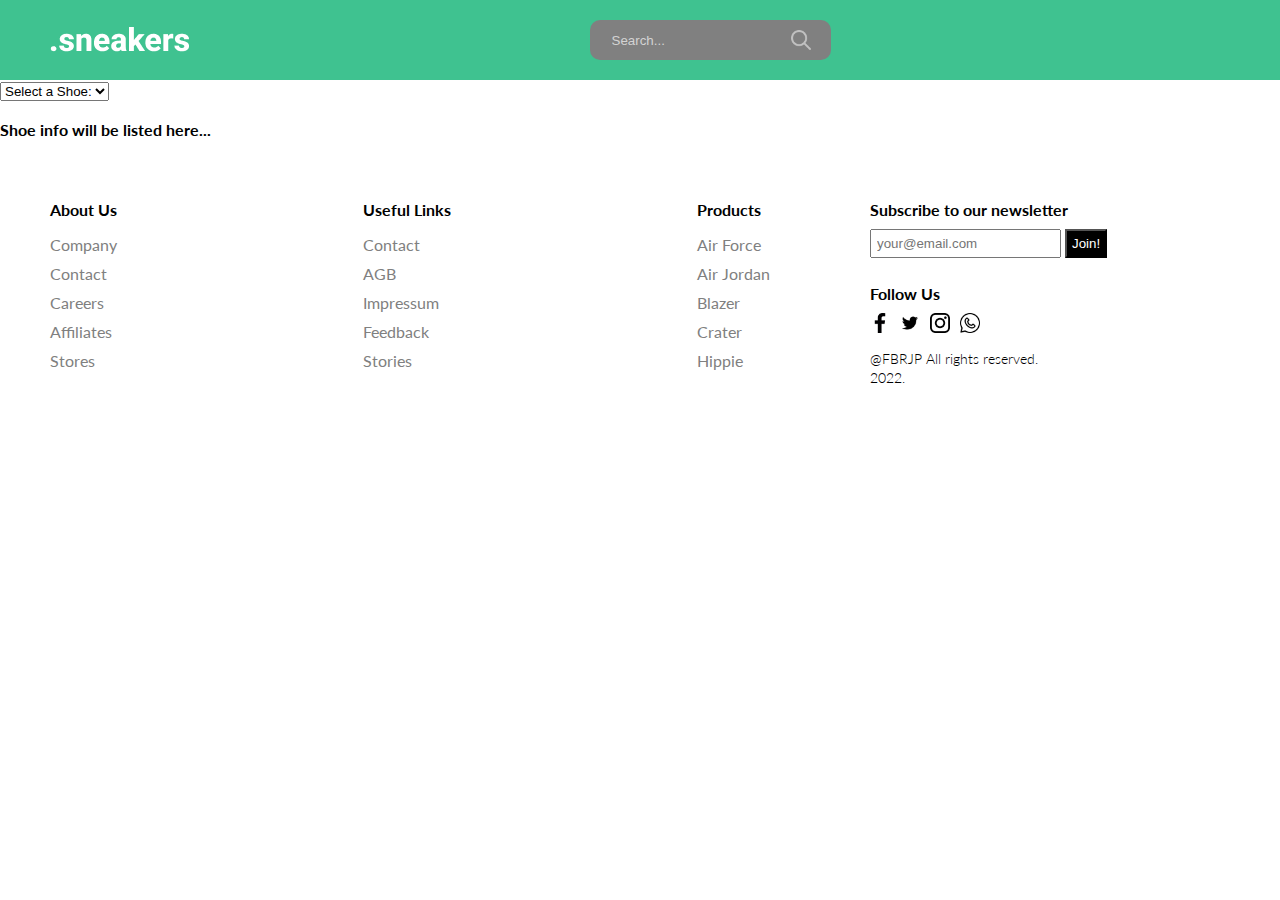
<file: products.html>
<!DOCTYPE html>
<html>
<head>
    <meta charset="UTF-8">
    <meta http-equiv="X-UA-Compatible" content="IE=edge">
    <meta name="viewport" content="width=device-width, initial-scale=1.0">
    <link
        href="https://fonts.googleapis.com/css2?family=Lato:ital,wght@0,100;0,300;0,400;0,700;0,900;1,100;1,300;1,400;1,700;1,900&display=swap"
        rel="stylesheet">
    <link rel="stylesheet" href="style.css">
    <title>Webshop</title>
</head>
<body>
<nav id="nav" class ="navPro">
<div class="navTop">
    <div class="navItem">
        <a href="index.html"><img alt="" src="./img/sneakers.png"></a>
    </div>
    <div class="navItem">
        <div class="search">
            <input type="text" placeholder="Search..." class="searchInput">
            <img src="./img/search.png" width="20" height="20" alt="" class="searchIcon">
        </div>
    </div>
    <div class="navItem">
    </div>
</div>
</nav>


<form>
    <select name="users" onchange="showUser(this.value)">
      <option value="">Select a Shoe:</option>
      <option value="1">Adidas</option>
      <option value="2">Jordans</option>
      <option value="3">Blazer</option>
      <option value="4">Crater</option>
      <option value="5">Wing</option>
      </select>
</form>
<br>
<div id="txtHint"><b>Shoe info will be listed here...</b></div>



<footer>
    <div class="footerLeft">
        <div class="footerMenu">
            <h1 class="fMenuTitle">About Us</h1>
            <ul class="fList">
                <li class="fListItem">Company</li>
                <li class="fListItem">Contact</li>
                <li class="fListItem">Careers</li>
                <li class="fListItem">Affiliates</li>
                <li class="fListItem">Stores</li>
            </ul>
        </div>
        <div class="footerMenu">
            <h1 class="fMenuTitle">Useful Links</h1>
            <ul class="fList">
                <li onclick="location.href='Kontakt.html';"class="fListItem">Contact</li>
                <li onclick="location.href='AGB.html';"class="fListItem">AGB</li>
                <li onclick="location.href='Impressum.html';"class="fListItem">Impressum</li>
                <li class="fListItem">Feedback</li>
                <li class="fListItem">Stories</li>
            </ul>
        </div>
        <div class="footerMenu">
            <h1 class="fMenuTitle">Products</h1>
            <ul class="fList">
                <li class="fListItem">Air Force</li>
                <li class="fListItem">Air Jordan</li>
                <li class="fListItem">Blazer</li>
                <li class="fListItem">Crater</li>
                <li class="fListItem">Hippie</li>
            </ul>
        </div>
    </div>
    <div class="footerRight">
        <div class="footerRightMenu">
            <h1 class="fMenuTitle">Subscribe to our newsletter</h1>
            <div class="fMail">
                <input type="text" placeholder="your@email.com" class="fInput">
                <button class="fButton">Join!</button>
            </div>
        </div>
        <div class="footerRightMenu">
            <h1 class="fMenuTitle">Follow Us</h1>
            <div class="fIcons">
                <img src="./img/facebook.png" alt="" class="fIcon">
                <img src="./img/twitter.png" alt="" class="fIcon">
                <img src="./img/instagram.png" alt="" class="fIcon">
                <img src="./img/whatsapp.png" alt="" class="fIcon">
            </div>
        </div>
        <div class="footerRightMenu">
            <span class="copyright">@FBRJP All rights reserved. 2022.</span>
        </div>
    </div>
</footer>
<script src="./app.js"></script>
</body>

</html>
</file>
<file: style.css>
html {
    scroll-behavior: smooth;
}

body {
    font-family: "Lato", sans-serif;
    padding: 0;
    margin: 0;
}

nav {
    background-color: #111;
    color: white;
    padding: 20px 50px;
}

span{
  margin-right: 240px;
}

.navHome{
  background-color: #111;
  color: white;
  padding: 20px 50px;

}
.navAdd{
  background-color: rgb(255, 102, 0);
  color: white;
  padding: 20px 50px;

}
.navPro{
  background-color: rgba(3, 175, 109, 0.76);
  color: white;
  padding: 20px 50px;

}

.navTop {
    display: flex;
    align-items: center;
    justify-content: space-between;
}

.search {
    display: flex;
    align-items: center;
    background-color: gray;
    padding: 10px 20px;
    border-radius: 10px;
}

.searchInput {
    border: none;
    background-color: transparent;
}

.searchInput::placeholder {
    color: lightgray;
}

.Option{
    font-size: 20px;
    border-bottom: 2px solid green;
    cursor: pointer;
}

.navBottom {
    display: flex;
    align-items: center;
    justify-content: center;
}

.menuItem {
    margin-right: 50px;
    cursor: pointer;
    color: lightgray;
    font-weight: 400;
}

.slider {
    background: url("https://images.unsplash.com/photo-1604147495798-57beb5d6af73?ixlib=rb-1.2.1&ixid=MnwxMjA3fDB8MHxwaG90by1wYWdlfHx8fGVufDB8fHx8&auto=format&fit=crop&w=2370&q=80");
    clip-path: polygon(0 0, 100% 0, 100% 100%, 0 85%);
    overflow: hidden;
}

.sliderWrapper {
    display: flex;
    width: 500vw;
    transition: all 1.5s ease-in-out;
}

.sliderItem {
    width: 100vw;
    display: flex;
    align-items: center;
    justify-content: center;
    position: relative;
}

.sliderBg {
    width: 750px;
    height: 750px;
    border-radius: 50%;
    position: absolute;
  }

.sliderImg {
    z-index: 1;
}

.sliderTitle {
    position: absolute;
    top: 10%;
    right: 10%;
    font-size: 60px;
    font-weight: 900;
    text-align: center;
    color: white;
    z-index: 1;
}

.sliderPrice {
    position: absolute;
    top: 10%;
    left: 10%;
    font-size: 60px;
    font-weight: 300;
    text-align: center;
    color: white;
    border: 1px solid gray;
    z-index: 1;
}

.buyButton {
    position: absolute;
    top: 50%;
    right: 10%;
    font-size: 30px;
    font-weight: 900;
    color: white;
    border: 1px solid gray;
    background-color: black;
    z-index: 1;
    cursor: pointer;
  }

.buyButton:hover {
    background-color: white;
    color: black;
  }

.sliderItem:nth-child(1) .sliderBg {
    background-color: #369e62;
}

.sliderItem:nth-child(2) .sliderBg {
    background-color: rebeccapurple;
}
.sliderItem:nth-child(3) .sliderBg {
    background-color: teal;
}
.sliderItem:nth-child(4) .sliderBg {
    background-color: cornflowerblue;
}

.sliderItem:nth-child(5) .sliderBg {
    background-color: gold;
}

.sliderItem:nth-child(1) .sliderPrice {
    color: #369e62;
}
.sliderItem:nth-child(2) .sliderPrice {
    color: white;
}
.sliderItem:nth-child(3) .sliderPrice {
    color: teal;
}
.sliderItem:nth-child(4) .sliderPrice {
    color: cornflowerblue;
}
.sliderItem:nth-child(5) .sliderPrice {
    color: gold;
}

.features {
    display: flex;
    align-items: center;
    justify-content: space-between;
    padding: 50px;
  }
  
  .feature {
    display: flex;
    flex-direction: column;
    align-items: center;
    text-align: center;
  }
  
  .featureIcon {
    width: 50px;
    height: 50px;
  }
  
  .featureTitle {
    font-size: 20px;
    font-weight: 600;
    margin: 20px;
  }
  
  .featureDesc {
    color: gray;
    width: 50%;
    height: 100px;
  }
  
  .product {
    height: 100vh;
    background-color: whitesmoke;
    position: relative;
    clip-path: polygon(0 15%, 100% 0, 100% 100%, 0% 100%);
  }
  
  .payment {
    width: 500px;
    height: 500px;
    background-color: white;
    position: absolute;
    top: 0;
    bottom: 0;
    left: 0;
    right: 0;
    margin: auto;
    padding: 10px 50px;
    display: none;
    flex-direction: column;
    -webkit-box-shadow: 0px 0px 13px 2px rgba(0, 0, 0, 0.3);
    box-shadow: 0px 0px 13px 2px rgba(0, 0, 0, 0.3);
  }
  .login {
    width: 500px;
    height: 500px;
    background-color: white;
    position: absolute;
    top: 0;
    bottom: 0;
    left: 0;
    right: 0;
    margin: auto;
    padding: 10px 50px;
    display: none;
    flex-direction: column;
    -webkit-box-shadow: 0px 0px 13px 2px rgba(0, 0, 0, 0.3);
    box-shadow: 0px 0px 13px 2px rgba(0, 0, 0, 0.3);
  }
  
  .payTitle {
    font-size: 20px;
    color: lightgray;
  }
  
  label {
    font-size: 14px;
    font-weight: 300;
  }
  
  .payInput {
    padding: 10px;
    margin: 10px 0px;
    border: none;
    border-bottom: 1px solid gray;
  }
  
  .payInput::placeholder {
    color: rgb(163, 163, 163);
  }
  
  .cardIcons {
    display: flex;
  }
  
  .cardIcon {
    margin-right: 10px;
  }
  
  .cardInfo {
    display: flex;
    justify-content: space-between;
  }
  
  .sm {
    width: 30%;
  }
  
  .payButton {
    position: absolute;
    height: 40px;
    bottom: -40;
    width: 100%;
    left: 0;
    -webkit-box-shadow: 0px 0px 13px 2px rgba(0, 0, 0, 0.3);
    box-shadow: 0px 0px 13px 2px rgba(0, 0, 0, 0.3);
    background-color: #369e62;
    color: white;
    border: none;
    cursor: pointer;
  }
  
  .close {
    width: 20px;
    height: 20px;
    position: absolute;
    background-color: gray;
    color: white;
    top: 10px;
    right: 10px;
    display: flex;
    align-items: center;
    justify-content: center;
    cursor: pointer;
    padding: 2px;
  }
  .loginclose {
    width: 20px;
    height: 20px;
    position: absolute;
    background-color: gray;
    color: white;
    top: 10px;
    right: 10px;
    display: flex;
    align-items: center;
    justify-content: center;
    cursor: pointer;
    padding: 2px;
  }
  
  .productImg {
    width: 50%;
  }
  
  .productDetails {
    position: absolute;
    top: 10%;
    right: 0;
    width: 40%;
    padding: 50px;
  }
  
  .productTitle {
    font-size: 75px;
    font-weight: 900;
  }
  
  .productDesc {
    font-style: 24px;
    color: gray;
  }
  
  .colors,
  .sizes {
    display: flex;
    margin-bottom: 20px;
  }
  
  .color {
    width: 32px;
    height: 32px;
    border-radius: 5px;
    background-color: black;
    margin-right: 10px;
    cursor: pointer;
  }
  
  .color:last-child {
    background-color: darkblue;
  }
  
  .size {
    padding: 5px 20px;
    border: 1px solid black;
    margin-right: 10px;
    cursor: pointer;
    font-size: 20px;
  }
  
  .productButton {
    float: right;
    padding: 10px 20px;
    background-color: black;
    color: white;
    font-weight: 600;
    cursor: pointer;
  } 
  .loginButton {
    float: right;
    padding: 10px 20px;
    background-color: black;
    color: white;
    font-weight: 600;
    cursor: pointer;
  }
  
  .addButton {
    float: right;
    padding: 10px 20px;
    background-color: rgb(255, 102, 0);
    color: white;
    font-weight: 600;
    cursor: pointer;
    text-decoration:none;
  }
  .showProductsButton {
    float: right;
    padding: 10px 20px;
    background-color: rgba(3, 175, 109, 0.76);
    color: white;
    font-weight: 600;
    cursor: pointer;
  }

  .productButton:hover {
    background-color: white;
    color: black;
  }
  
  .gallery {
    padding: 50px;
    display: flex;
  }
  
  .galleryItem {
    flex: 1;
    padding: 50px;
  }
  
  .galleryImg {
    width: 100%;
  }
  
  .newSeason {
    display: flex;
  }
  
  .nsItem {
    flex: 1;
    background-color: black;
    color: white;
    display: flex;
    flex-direction: column;
    align-items: center;
    justify-content: center;
    text-align: center;
  }
  
  .nsImg {
    width: 100%;
    height: 500px;
  }
  
  .nsTitle {
    font-size: 40px;
  }
  
  .nsButton {
    padding: 15px;
    font-weight: 600;
    cursor: pointer;
  }
  
  footer {
    display: flex;
  }
  
  .footerLeft {
    flex: 2;
    display: flex;
    justify-content: space-between;
    padding: 50px;
  }
  
  .fMenuTitle {
    font-size: 16px;
  }
  
  .fList {
    padding: 0;
    list-style: none;
  }
  
  .fListItem {
    margin-bottom: 10px;
    color: gray;
    cursor: pointer;
  }
  
  .footerRight {
    flex: 1;
    padding: 50px;
    display: flex;
    flex-direction: column;
    justify-content: space-between;
  }
  
  .fInput {
    padding: 5px;
  }
  
  .fButton {
    padding: 5px;
    background-color: black;
    color: white;
  }
  
  .fIcons{
    display: flex;
  }
  
  .fIcon{
    width: 20px;
    height: 20px;
    margin-right: 10px;
  }
  
  .copyright{
    font-weight: 300;
    font-size: 14px;
  }
  
  @media screen and (max-width:480px) {
    nav{
      padding: 20px;
    }
  
    .search{
      display: none;
    }
  
    .navBottom{
      flex-wrap: wrap;
    }
  
    .menuItem{
      margin: 20px;
      font-weight: 700;
      font-size: 20px;
    }
  
    .slider{
      clip-path: none;
    }
  
    .sliderImg{
      width: 90%;
    }
  
    .sliderBg{
      width: 100%;
      height: 100%;
    }
  
    .sliderTitle{
      display: none;
    }
  
    .sliderPrice{
      top: unset;
      bottom: -50;
      left: 0;
      background-color: lightgrey;
    }
  
    .buyButton{
      right: 0;
      top: 0;
    }
  
    .features{
      flex-direction: column;
    }
  
    .product{
      clip-path: none ;
      display: flex;
      flex-direction: column;
      align-items: center;
    }
  
    .productImg{
      width: 80%;
    }
  
    .productDetails{
      width: 100%;
      padding: 0;
      display: flex;
      flex-direction: column;
      align-items: center;
      text-align: center;
      position: relative;
      top: 0;
    }
  
    .productTitle{
      font-size: 50px;
      margin: 0;
    }
  
    .gallery{
      display: none;
    }
  
    .newSeason{
      flex-direction: column;
    }
  
    .nsItem:nth-child(2){
      padding: 50px;
    }
  
    footer{
      flex-direction: column;
      align-items: center;
    }
  
    .footerLeft{
      padding: 20px;
      width: 90%;
    }
  
    .footerRight{
      padding: 20px;
      width: 90%;
      align-items: center;
      background-color: whitesmoke;
    }
  
    .payment{
      width: 90%;
      padding: 20px;
    }
    .login{
      width: 90%;
      padding: 20px;
    }
  }

  .formBody {
    padding: 20px;
    background: #fafafa;
    position: relative;
  }
</file>
